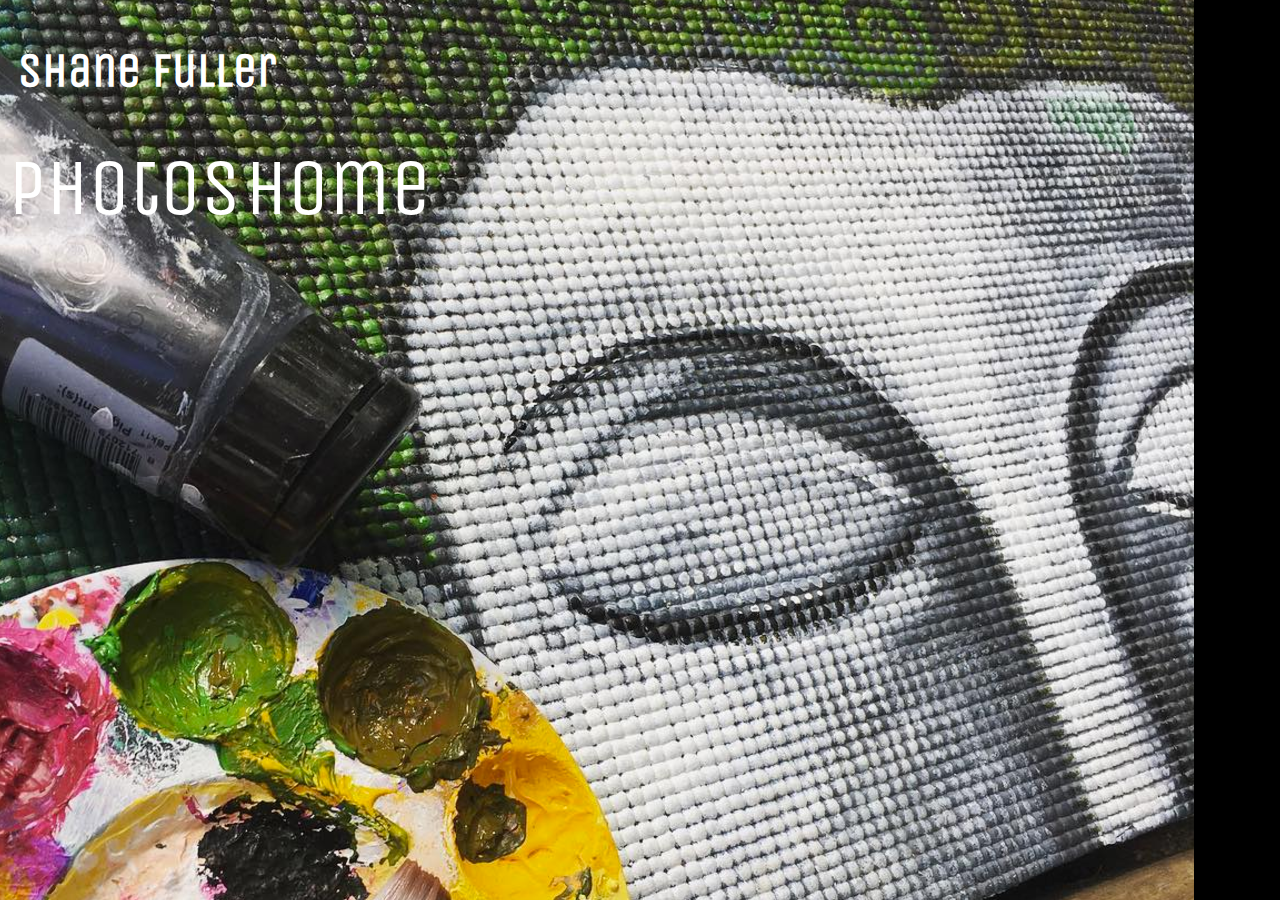
<file: index.html>
<!DOCTYPE html>
<html>

<head>
  <meta charset="utf-8">
  <title>Shane Fuller</title>
  <link href="style.css" rel="stylesheet">
  <link href="https://fonts.googleapis.com/css?family=Unica+One" rel="stylesheet">
</head>

<body>
  <h1>Shane Fuller</h1>
  <nav>
    <a href="photos.html">Photos</a>
    <a href="index.html">Home</a>
  </nav>
</body>

</html>
</file>
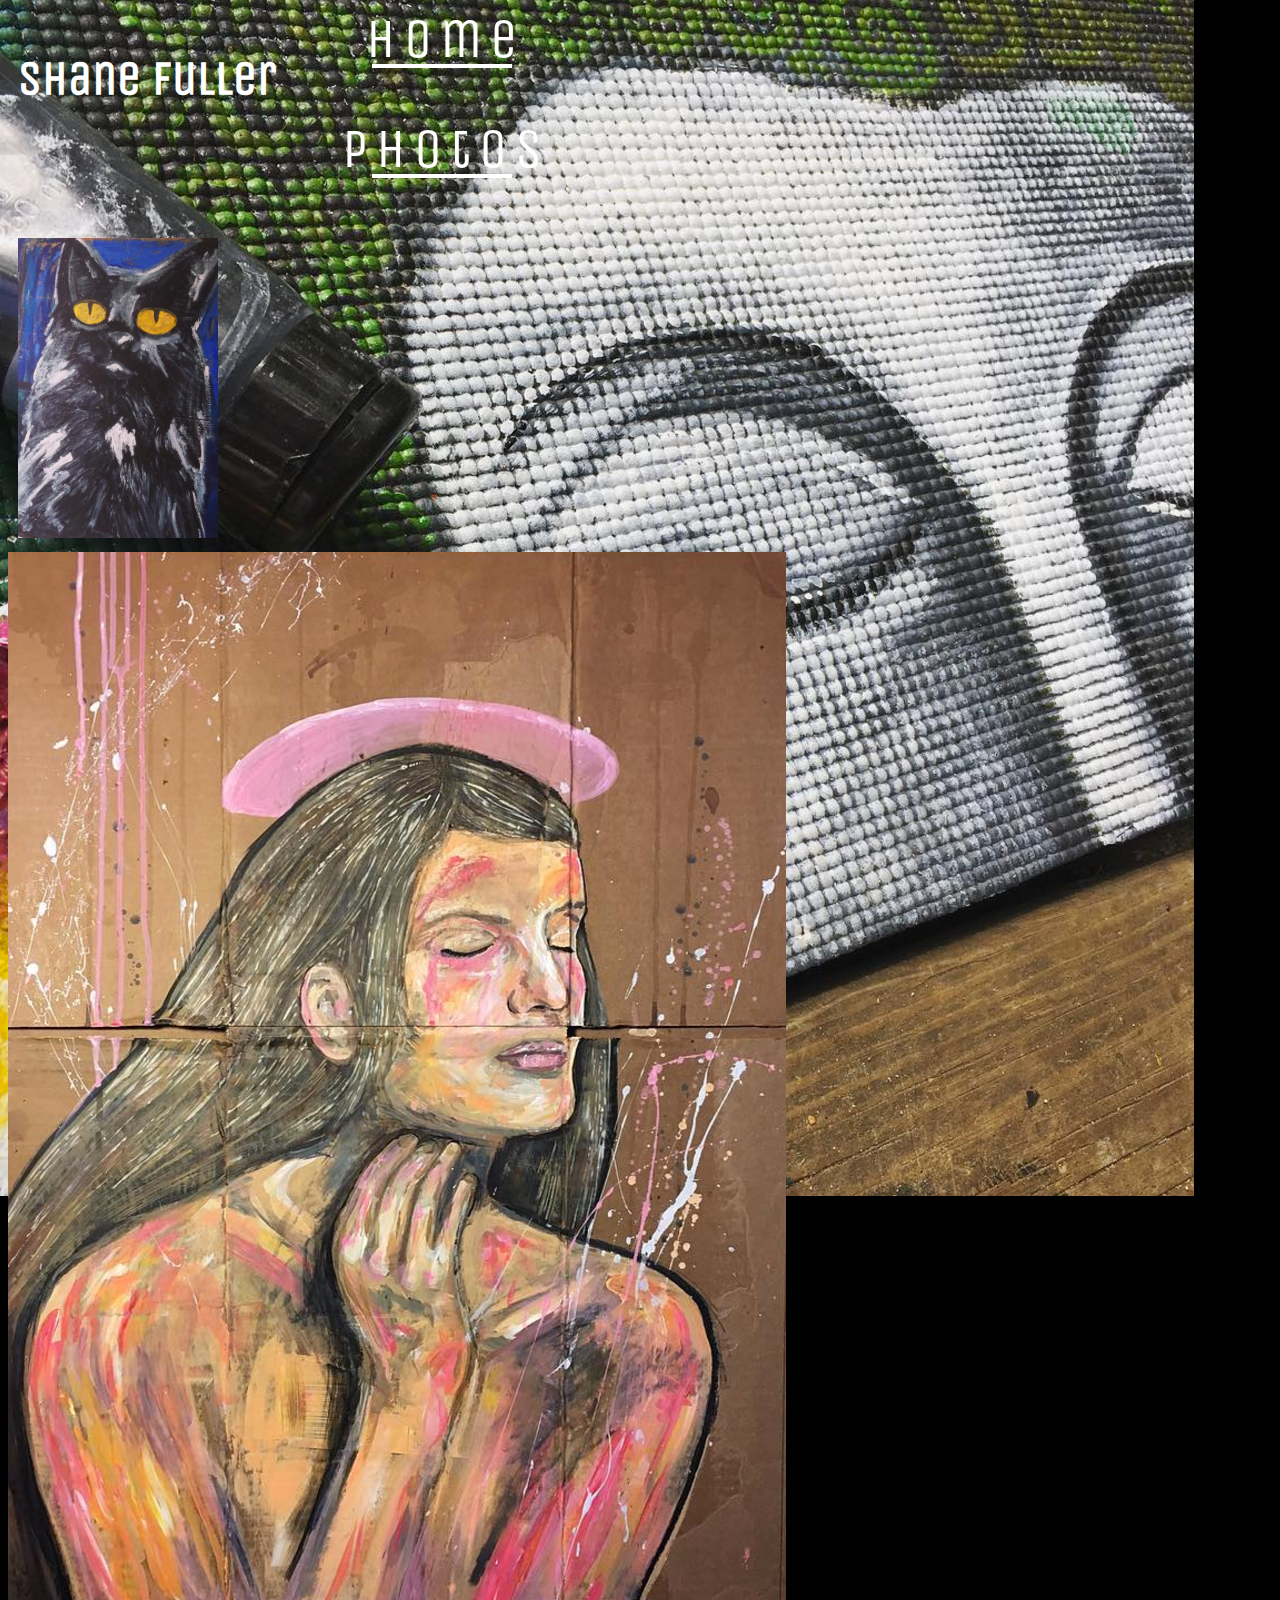
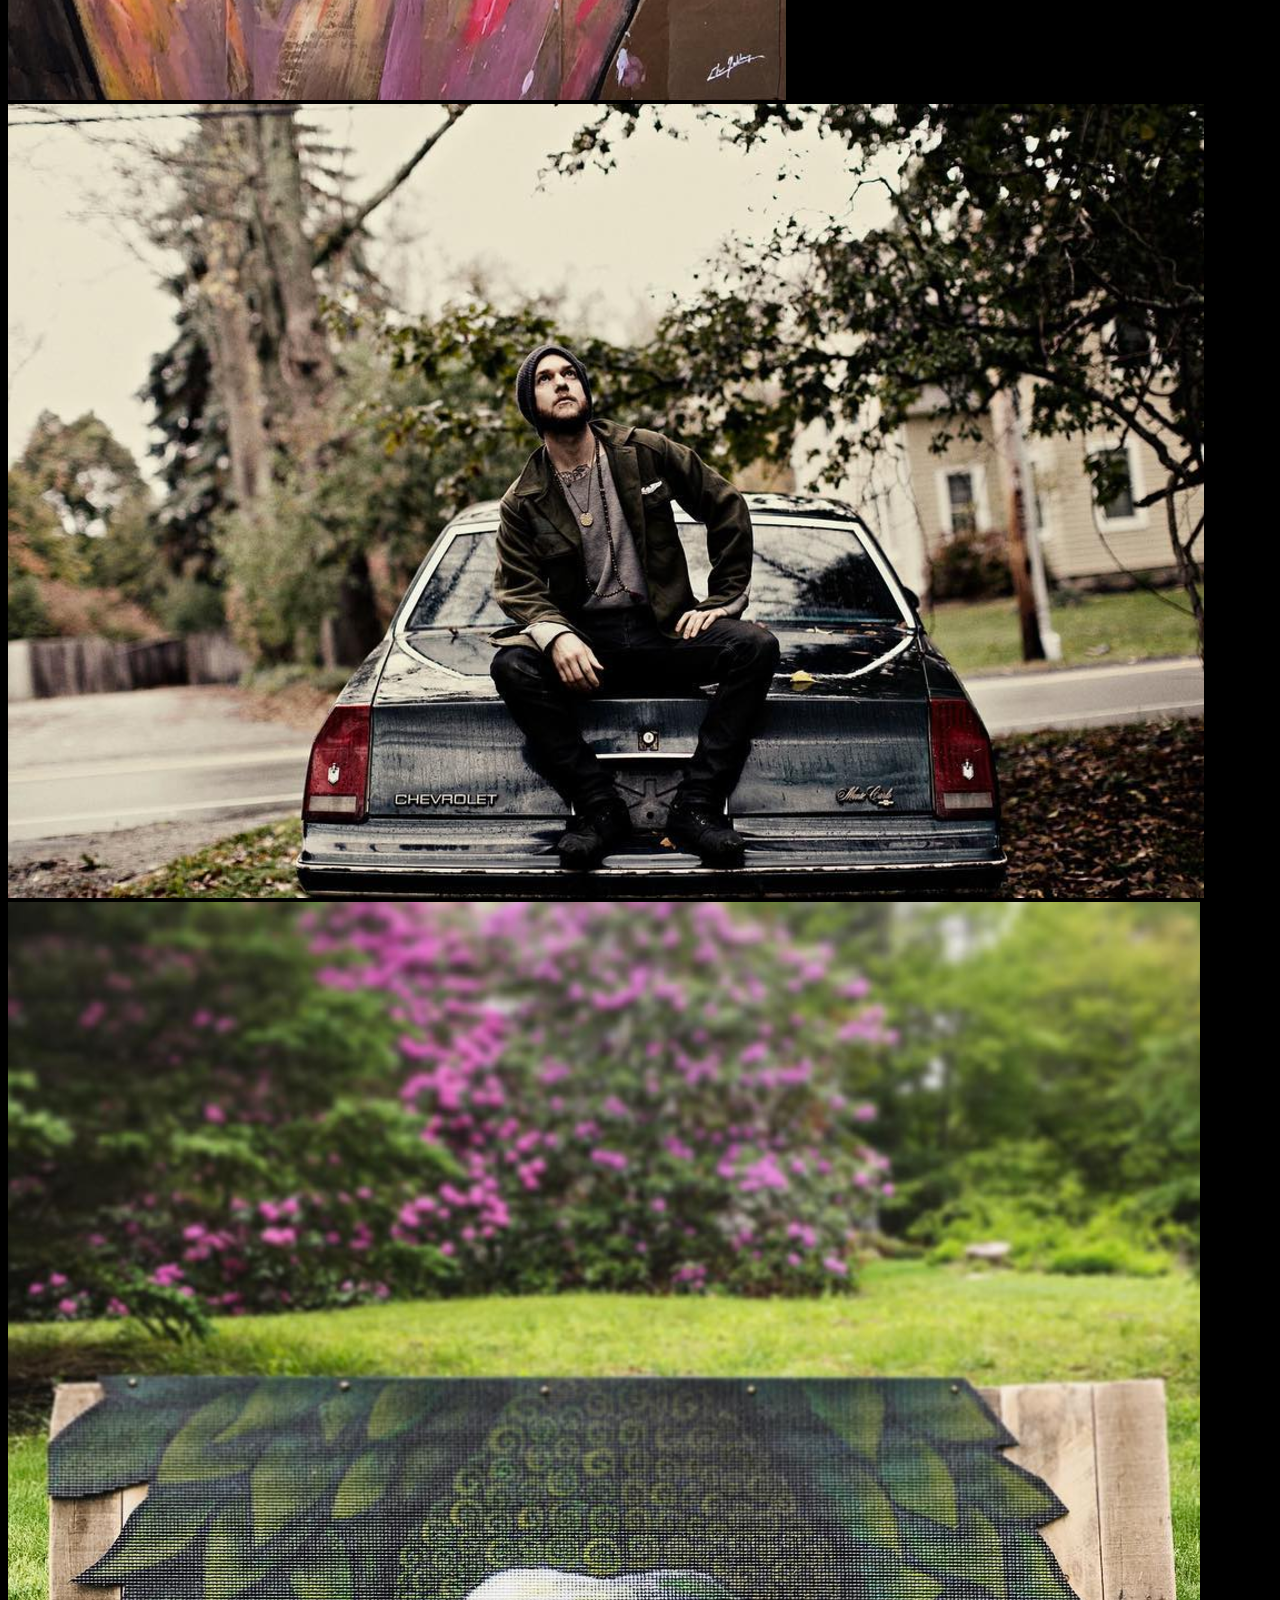
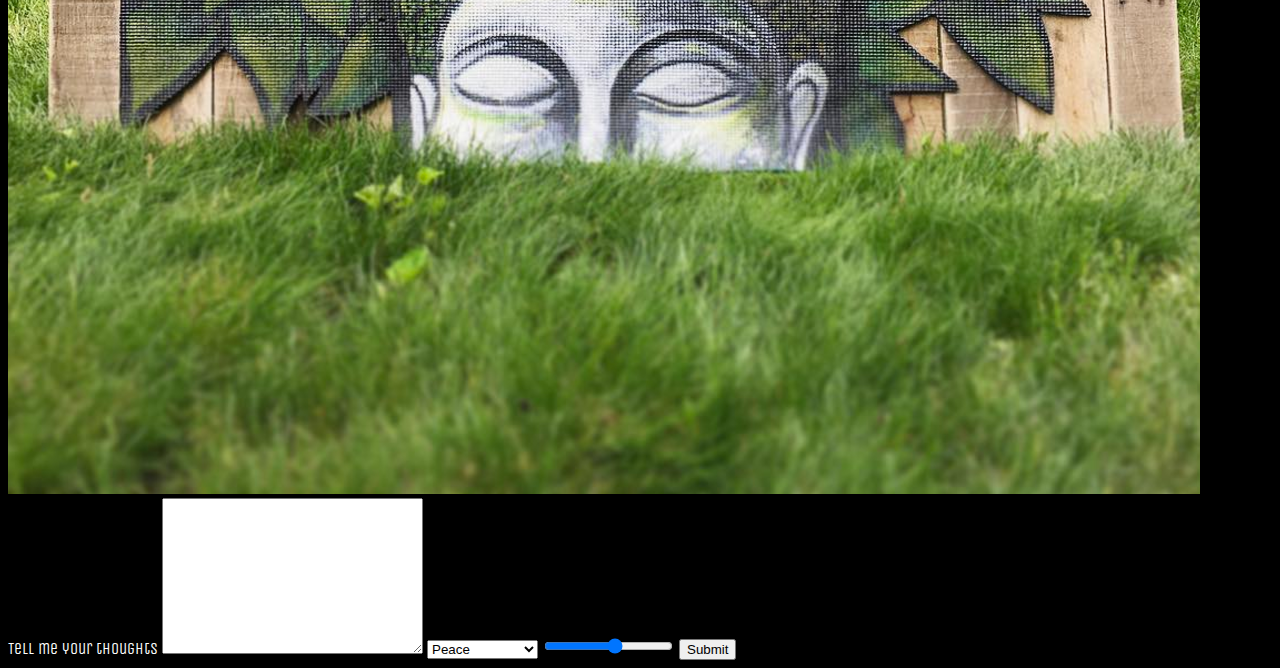
<file: photos.html>
<!DOCTYPE html>
<html>

<head>
  <meta charset="utf-8">
  <title>Shane Fuller - Photos</title>
  <link href="style.css" rel="stylesheet">
  <link href="https://fonts.googleapis.com/css?family=Unica+One" rel="stylesheet">
</head>

<body>
  <div class="wrapper">
    <h1>Shane Fuller</h1>
    <div class="navi">
      <nav>
        <div class="svg-wrapper">
          <svg height="60" width="320" xmlns="http://www.w3.org/2000/svg">
            <rect class="shape" height="60" width="320" />
            <div class="text"><a href="index.html">
              Home</a></div>
          </svg>
        </div>
        <div class="svg-wrapper">
          <svg height="60" width="320" xmlns="http://www.w3.org/2000/svg">
      <rect class="shape" height="60" width="320" />
      <div class="text"><a href="photos.html">
        Photos</a></div>
    </svg>
        </div>
    </div>
  </div>
  </nav>



  <img id="logo" src="images/strongtail.png">
  <div class="container">
    <img src="images/halo.png">
    <img src="images/chevy.png">
    <img src="images/mat.png">

  </div>
  <form class="form" action="index.html" method="post">
    <label for="thoughts">Tell me your thoughts</label>
    <textarea name="bio" id="bio" cols="30" rows="10"></textarea>

    <select name="car" id="car">
      <option value="peace">Peace</option>
      <option value="faith">Faith</option>
      <option value="inner-harmony">Inner Harmony</option>
      <option value="intuition">Intuition</option>
  </select>
    <input type="range" min="1" max="10" name="thoughts" id="thoughts" value="text goes here">
    <button type="submit" id="submit">Submit</button>
  </form>










</body>

</html>
</file>
<file: style.css>
body {
  font-family: Unica One;
  /*font-family: 'Roboto Condensed';*/
  font-weight: 100;
  background-image: url(images/bg.png);
  background-color: black;
  background-repeat: no-repeat;
  color: white;
}

h1 {
  font-size: 300%;
  padding: 10px;
}

a {
  text-decoration: none;
  font-size: 500%;
  color: white;
}

a.hover {
  background-image: url("images/hover.png");
}

.wrapper {
  display: flex;
}

.navi {

}


.container {}

img {
  height: 50%;
}

#logo {
  height: 300px;
  width: auto;
  padding: 10px;
}

.svg-wrapper {
  position: relative;
  top: 50%;
  /*transform: translateY(25%);*/
	  margin: 0 auto;
  width: 320px;
}
.shape {
  stroke-dasharray: 140 540;
  stroke-dashoffset: -474;
  stroke-width: 8px;
  fill: transparent;
  stroke: #FFFFFF;
  border-bottom: 5px solid black;
  transition: stroke-width 1s, stroke-dashoffset 1s, stroke-dasharray 1s;
}
.text {
  font-family: 'Unica One';
  font-size: 11px;
  line-height: 32px;
  letter-spacing: 8px;
  color: #fff;
  top: -48px;
  position: relative;
  text-align: center;

}
.svg-wrapper:hover .shape {
  stroke-width: 2px;
  stroke-dashoffset: 0;
  stroke-dasharray: 760;
}
</file>
